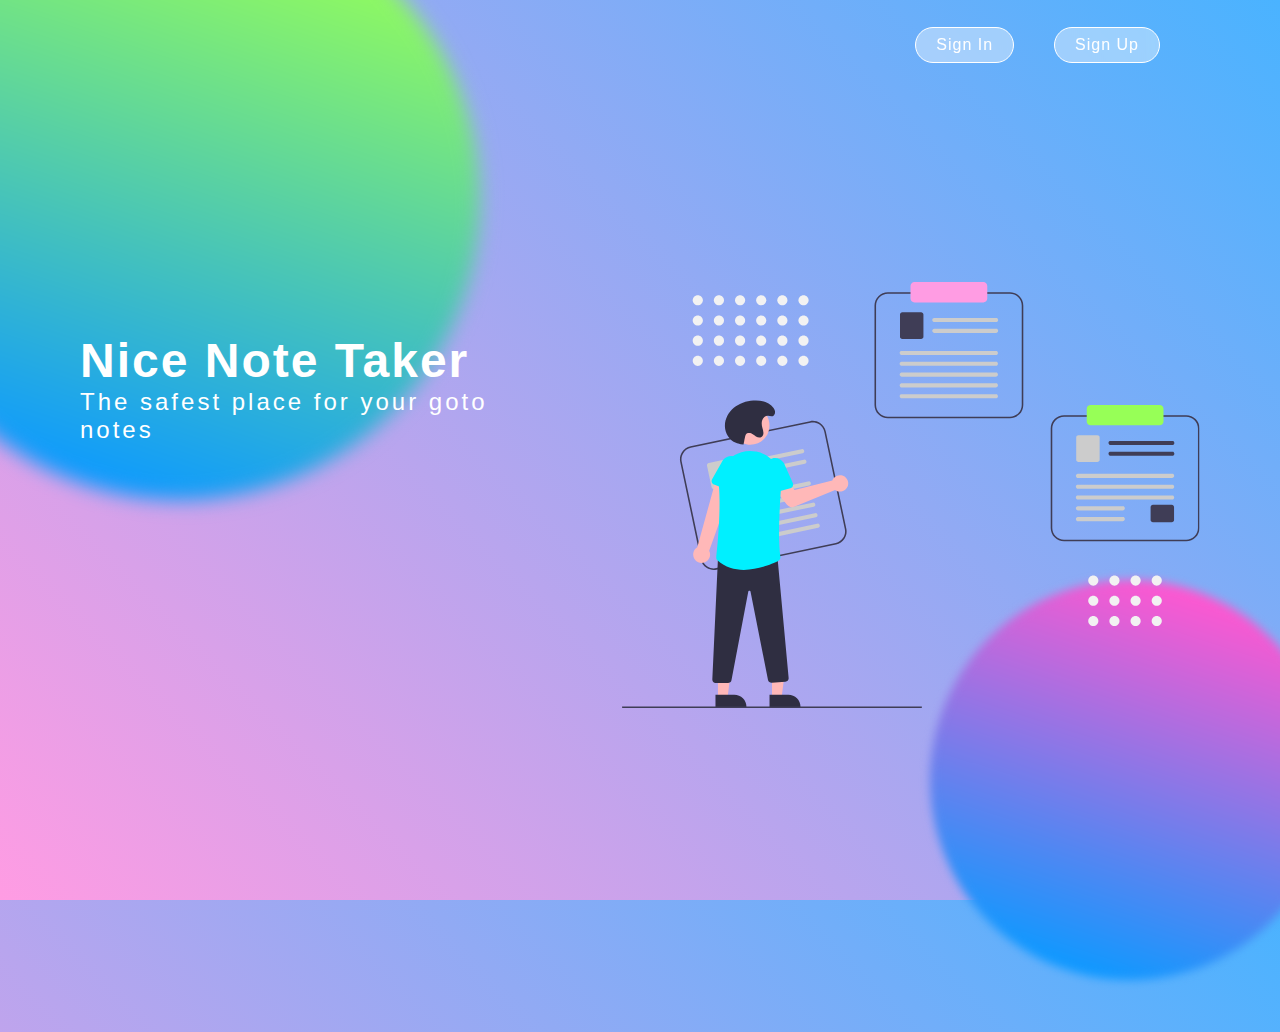
<file: index.html>
<!DOCTYPE html>
<html lang="en">
  <head>
    <meta charset="UTF-8" />
    <meta http-equiv="X-UA-Compatible" content="IE=edge" />
    <meta name="viewport" content="width=device-width, initial-scale=1.0" />
    <link rel="stylesheet" href="style.css" />
    <title>Note Taker</title>
  </head>
  <body>
    <nav class="navigation">
      <div class="sign-in">
        <a href="./pages/signIn/sign-in.html">Sign In</a>
      </div>
      <div class="sign-up"><a href="pages/signUp/sign-up.html">Sign Up</a></div>
    </nav>
    <main class="homepage-container">
      <div class="left-section">
        <h1 class="heading">Nice Note Taker</h1>
        <h3 class="sub-heading">The safest place for your goto notes</h3>
      </div>
      <div class="right-section">
        <img
          class="homepage-illustration"
          src="./assets/homepage-illustration.svg"
          alt="illustration"
        />
      </div>
    </main>
    <div class="circle1"></div>
    <div class="circle2"></div>
    <script src="index.js"></script>
  </body>
</html>
</file>
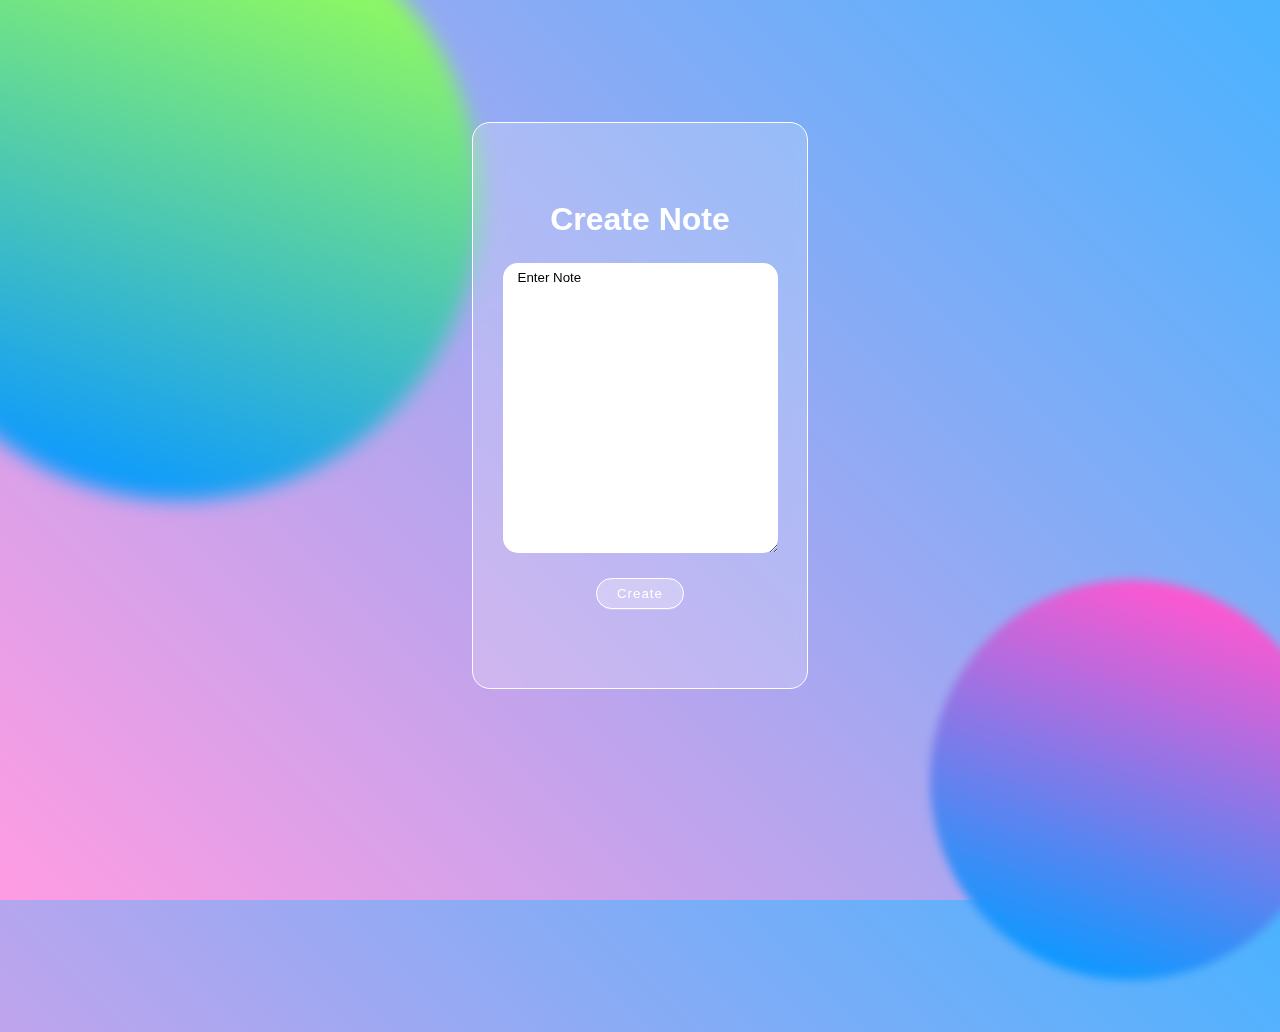
<file: create-note.html>
<!DOCTYPE html>
<html lang="en">
  <head>
    <meta charset="UTF-8" />
    <meta http-equiv="X-UA-Compatible" content="IE=edge" />
    <meta name="viewport" content="width=device-width, initial-scale=1.0" />
    <link rel="stylesheet" href="create-note.css" />
    <title>Create Note</title>
  </head>
  <body>
    <main class="container">
      <div class="createnote">
        <h1>Create Note</h1>
        <textarea class="note" placeholder="Enter Note"></textarea>
        <input type="button" value="Create" class="create-note" />
      </div>
    </main>
    <div class="circle1"></div>
    <div class="circle2"></div>
    <script src="index.js"></script>
  </body>
</html>
</file>
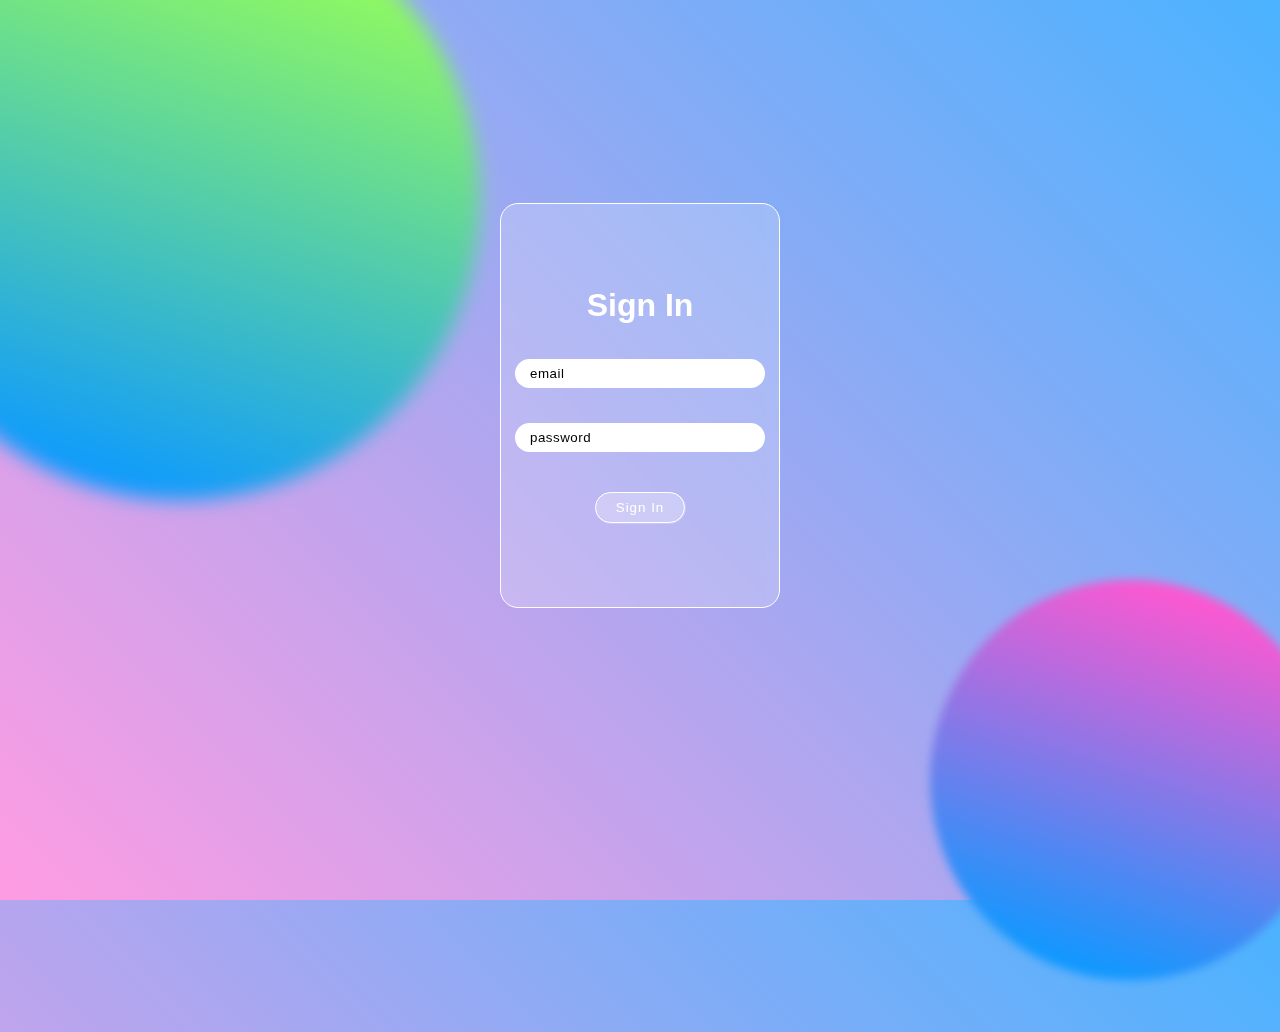
<file: sign-in.html>
<!DOCTYPE html>
<html lang="en">
  <head>
    <meta charset="UTF-8" />
    <meta http-equiv="X-UA-Compatible" content="IE=edge" />
    <meta name="viewport" content="width=device-width, initial-scale=1.0" />
    <link rel="stylesheet" href="sign-in.css" />
    <title>Sign In</title>
  </head>
  <body>
    <main class="container">
      <div class="signin">
        <h1>Sign In</h1>
        <input type="email" class="email" placeholder="email" />
        <input type="password" class="password" placeholder="password" />
        <input type="button" value="Sign In" class="sign-in" />
      </div>
    </main>
    <div class="circle1"></div>
    <div class="circle2"></div>
    <script src="index.js"></script>
  </body>
</html>
</file>
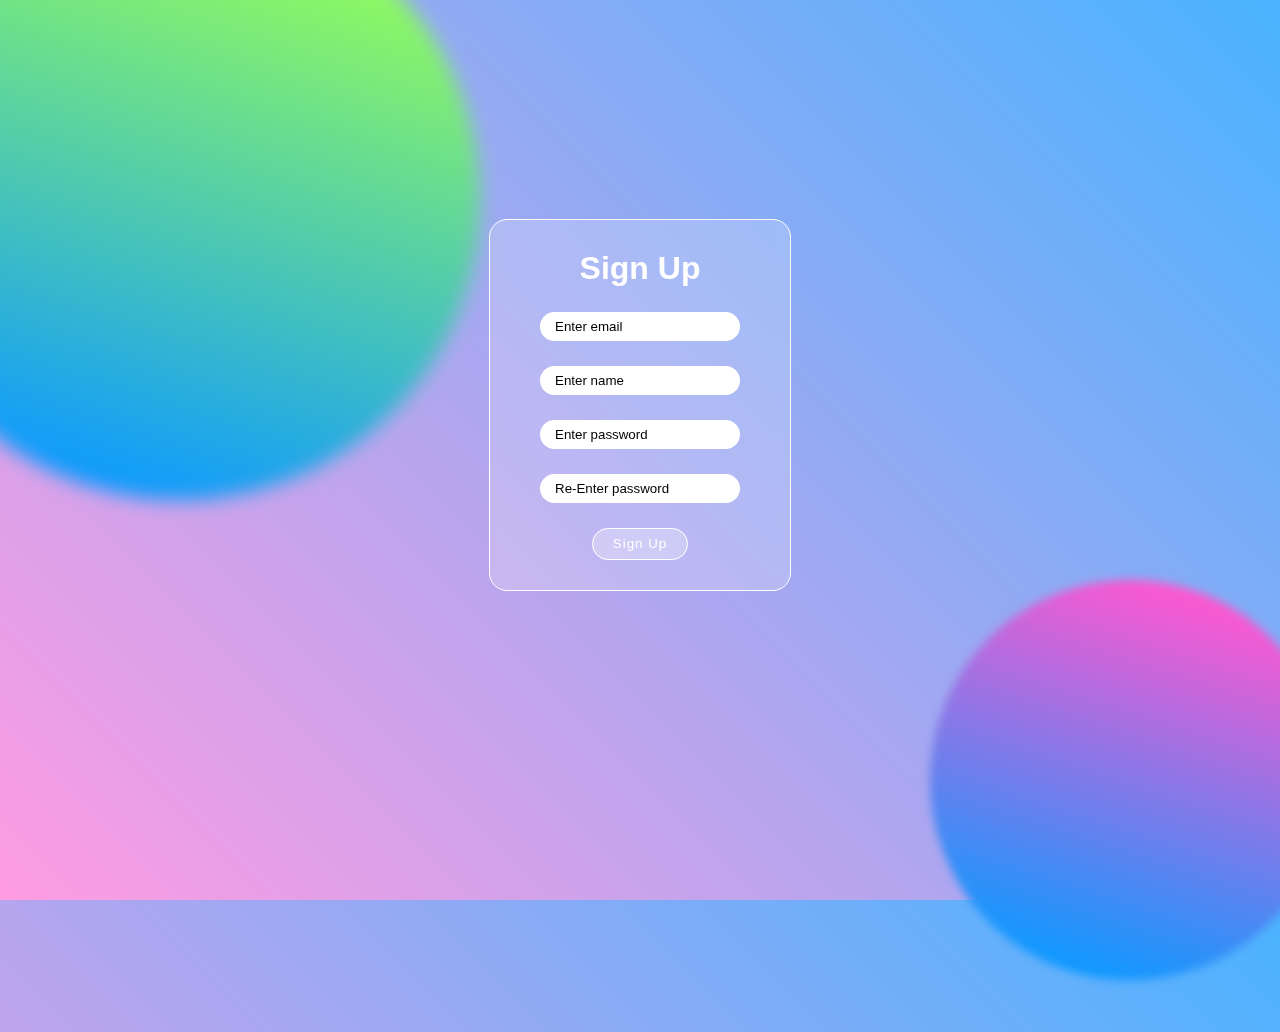
<file: sign-up.html>
<!DOCTYPE html>
<html lang="en">
  <head>
    <meta charset="UTF-8" />
    <meta http-equiv="X-UA-Compatible" content="IE=edge" />
    <meta name="viewport" content="width=device-width, initial-scale=1.0" />
    <link rel="stylesheet" href="sign-up.css" />
    <title>Sign Up</title>
  </head>
  <body>
    <main class="container">
      <div class="signup">
        <h1>Sign Up</h1>
        <input type="email" class="email" placeholder="Enter email" />
        <input type="name" class="name" placeholder="Enter name" />
        <input type="password" class="password" placeholder="Enter password" />
        <input
          type="password"
          class="repassword"
          placeholder="Re-Enter password"
        />

        <input type="button" value="Sign Up" class="sign-up" />
      </div>
    </main>
    <div class="circle1"></div>
    <div class="circle2"></div>
    <script src="index.js"></script>
  </body>
</html>
</file>
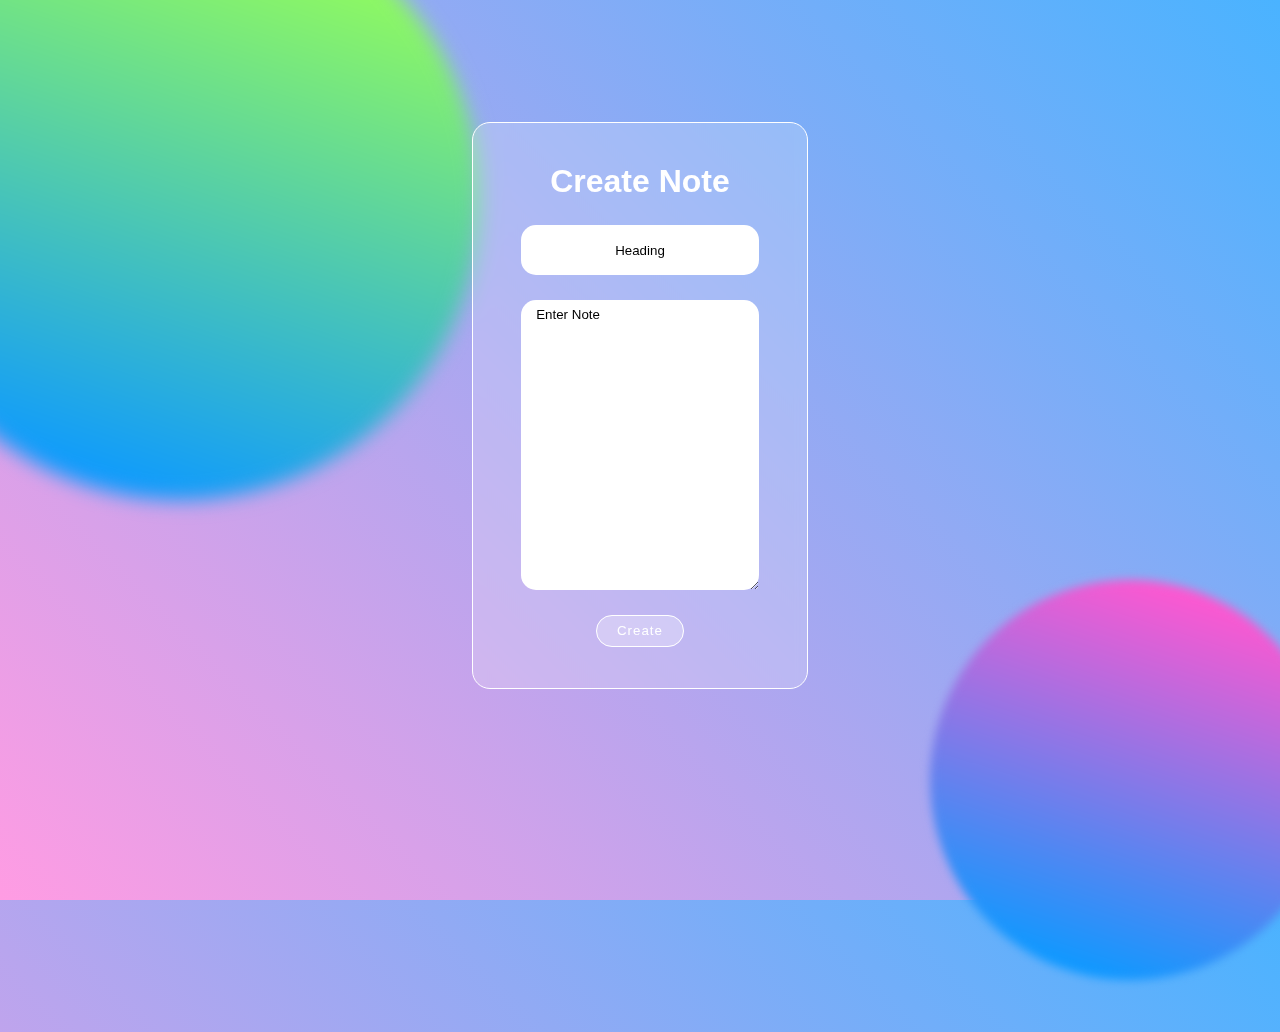
<file: pages/createNote/create-note.html>
<!DOCTYPE html>
<html lang="en">
  <head>
    <meta charset="UTF-8" />
    <meta http-equiv="X-UA-Compatible" content="IE=edge" />
    <meta name="viewport" content="width=device-width, initial-scale=1.0" />
    <link rel="stylesheet" href="style.css" />
    <title>Create Note</title>
  </head>
  <body>
    <main class="container">
      <div class="createnote">
        <h1>Create Note</h1>
        <input
          maxlength="20"
          type="text"
          placeholder="Heading"
          class="create-note-heading"
        />
        <textarea class="note" placeholder="Enter Note"></textarea>
        <input type="button" value="Create" class="create-note" />
      </div>
    </main>
    <div class="circle1"></div>
    <div class="circle2"></div>
    <script src="index.js"></script>
  </body>
</html>
</file>
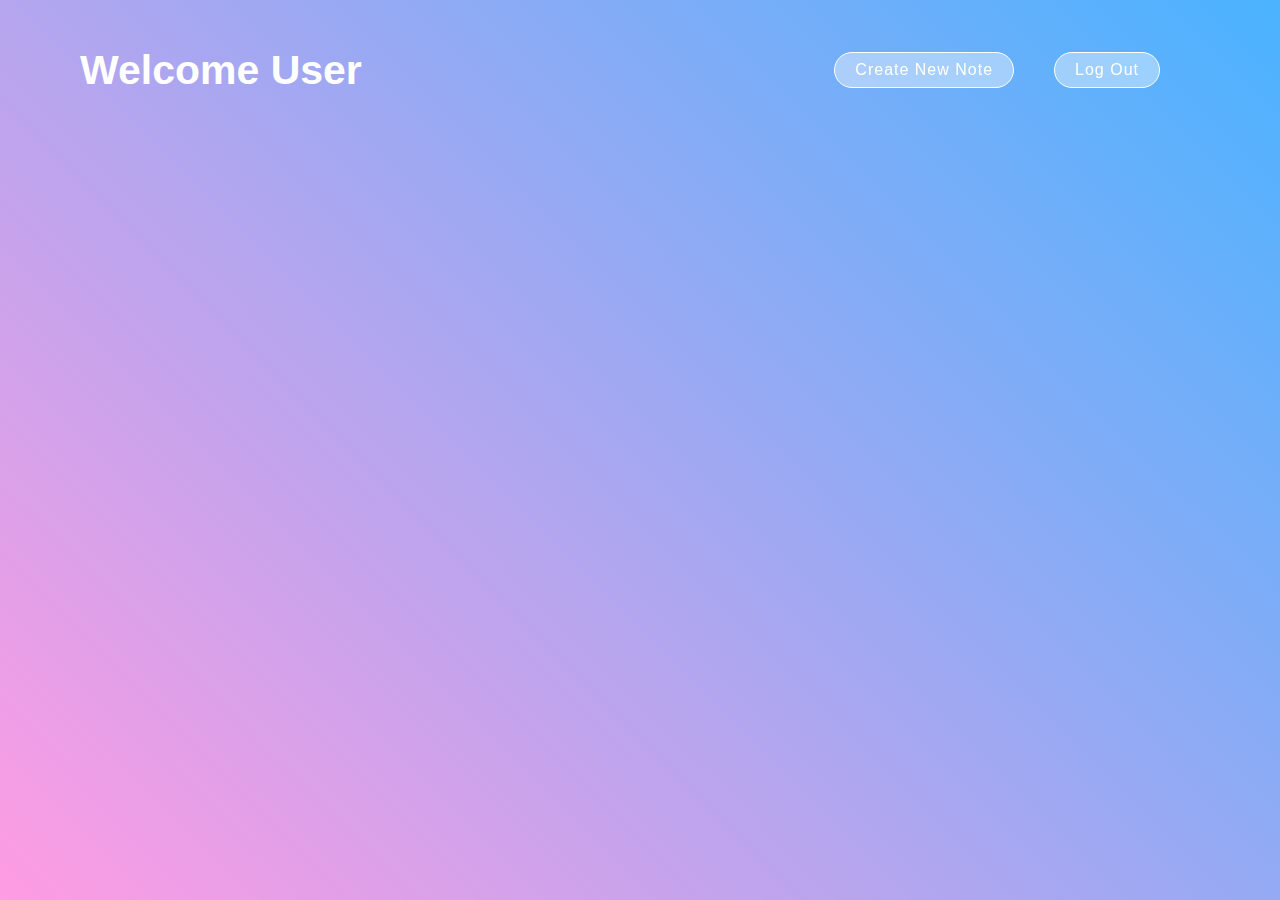
<file: pages/dashboard/dashboard.html>
<!DOCTYPE html>
<html lang="en">
  <head>
    <meta charset="UTF-8" />
    <meta http-equiv="X-UA-Compatible" content="IE=edge" />
    <meta name="viewport" content="width=device-width, initial-scale=1.0" />
    <link rel="stylesheet" href="style.css" />
    <title>Dashboard</title>
  </head>
  <body>
    <nav class="navigation">
      <h1 class="username">Welcome User</h1>
      <div class="create-note">
        <a href="../createNote/create-note.html">Create New Note</a>
      </div>
      <div class="log-out"><a href="/index.html">Log Out</a></div>
    </nav>
    <main class="card-container">
      <!-- <div class="card">
        <div class="card-header">
          <div class="card-heading">Heading</div>
        </div>
        <div class="card-content">
          Lorem ipsum dolor sit amet consectetur adipisicing elit. Error hic
          corporis expedita nemo est veritatis?
        </div>
        <div class="card-operation">
          <div class="edit-note">
            <img src="/assets/edit-note.svg" alt="edit" />
            
            </div>
            <div class="delete-note"><img src="/assets/delete-note.svg" alt="delete"></div>
          </div>
        </div>
      </div> -->
    </main>
    <script src="index.js"></script>
  </body>
</html>
</file>
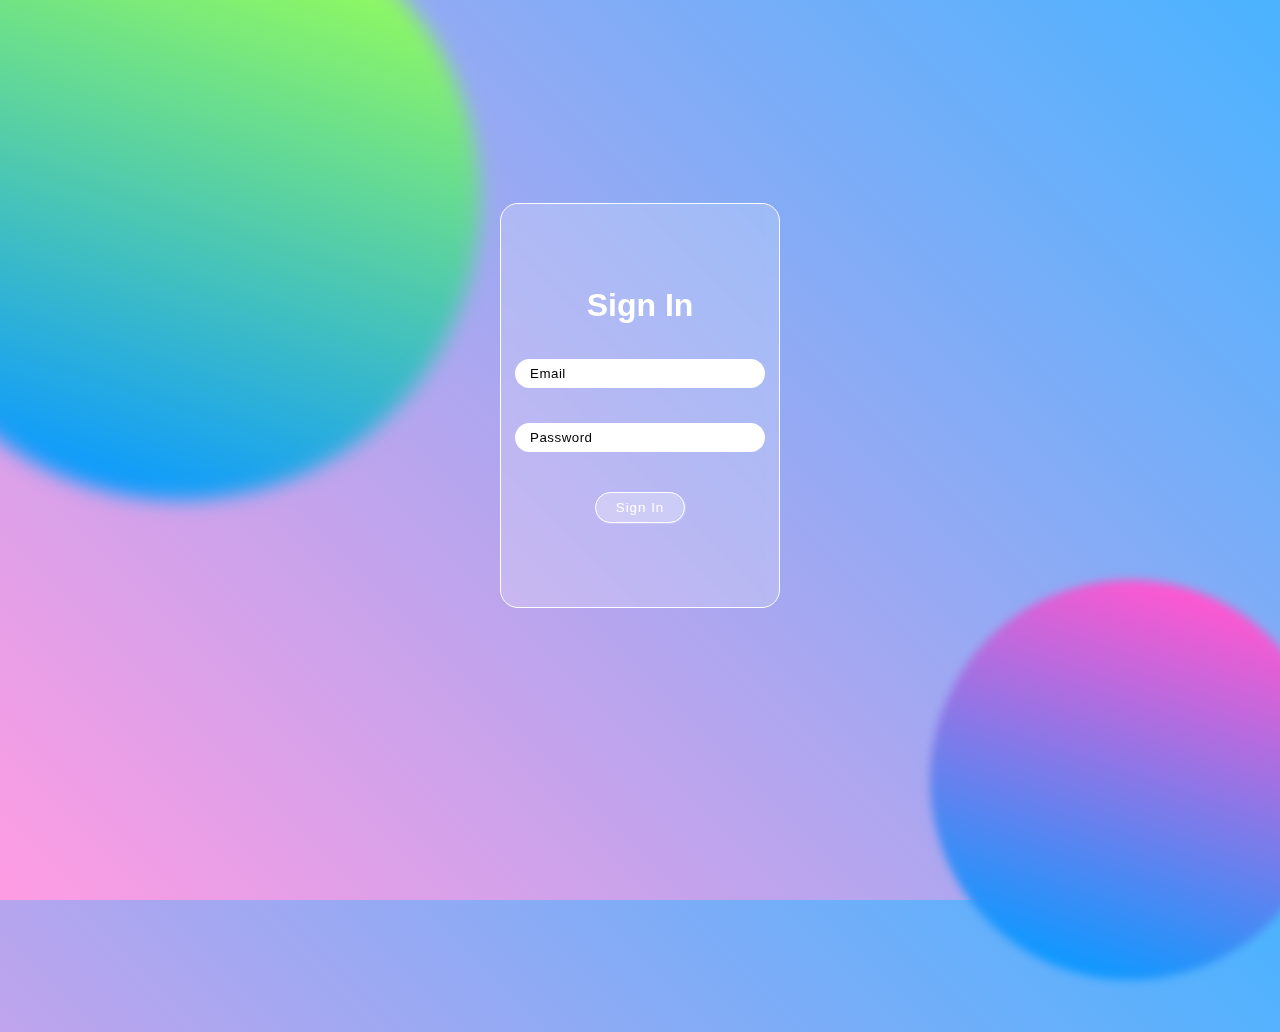
<file: pages/signIn/sign-in.html>
<!DOCTYPE html>
<html lang="en">
  <head>
    <meta charset="UTF-8" />
    <meta http-equiv="X-UA-Compatible" content="IE=edge" />
    <meta name="viewport" content="width=device-width, initial-scale=1.0" />
    <link rel="stylesheet" href="style.css" />
    <title>Sign In</title>
  </head>
  <body>
    <main class="container">
      <form class="signin">
        <h1>Sign In</h1>
        <input type="email" class="email" placeholder="Email" />
        <input type="password" class="password" placeholder="Password" />
        <a href="../dashboard/dashboard.html"
          ><input type="submit" value="Sign In" class="sign-in"
        /></a>
      </form>
    </main>
    <div class="circle1"></div>
    <div class="circle2"></div>
    <script src="index.js"></script>
  </body>
</html>
</file>
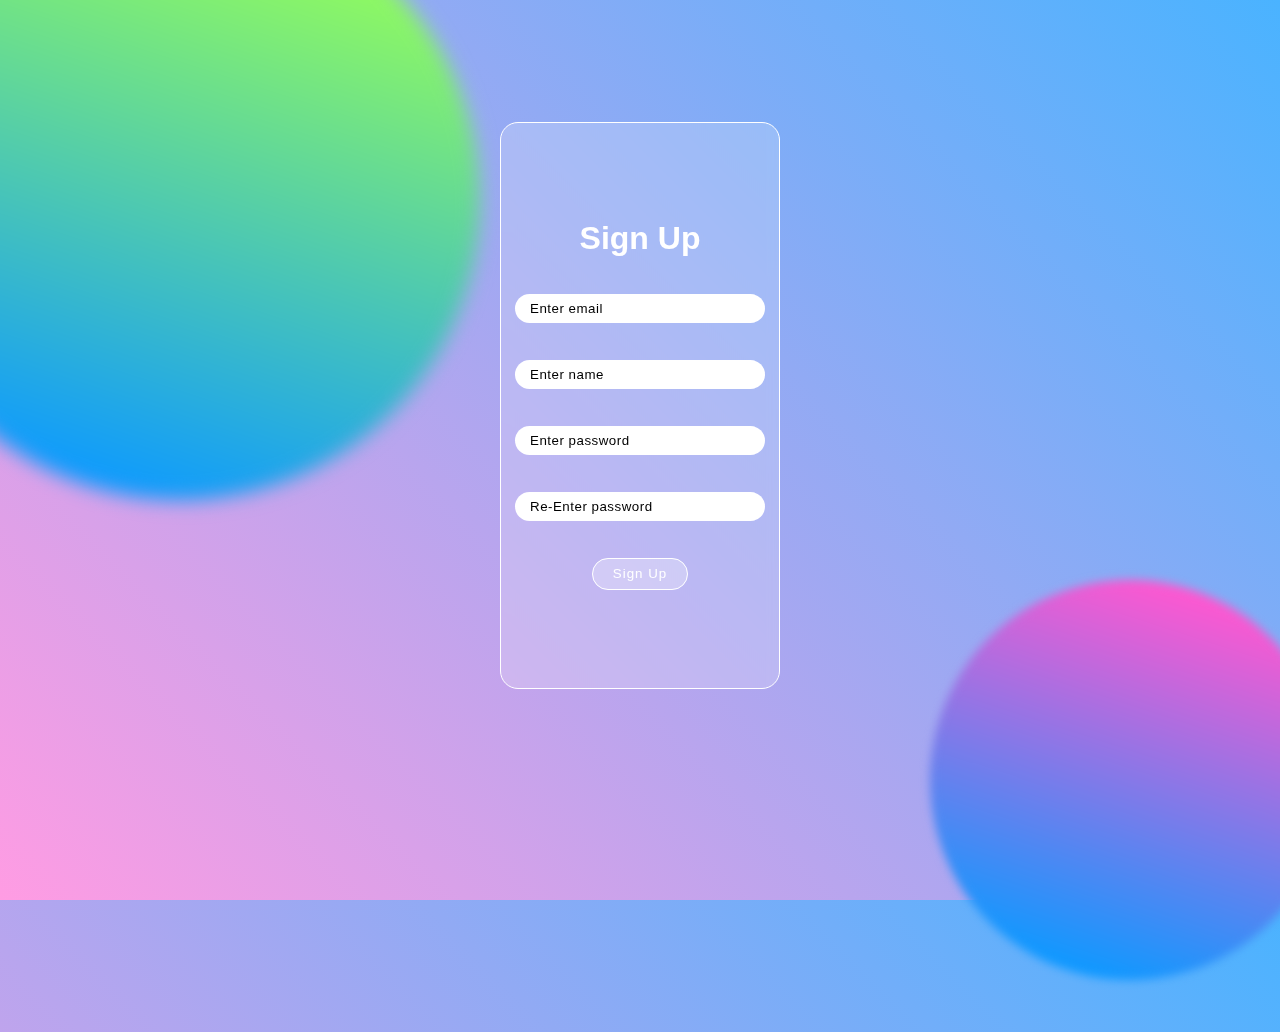
<file: pages/signUp/sign-up.html>
<!DOCTYPE html>
<html lang="en">
  <head>
    <meta charset="UTF-8" />
    <meta http-equiv="X-UA-Compatible" content="IE=edge" />
    <meta name="viewport" content="width=device-width, initial-scale=1.0" />
    <link rel="stylesheet" href="style.css" />
    <title>Sign Up</title>
  </head>
  <body>
    <main class="container">
      <form class="signup">
        <h1>Sign Up</h1>
        <input type="email" class="email" placeholder="Enter email" />
        <input type="name" class="name" placeholder="Enter name" />
        <input type="password" class="password" placeholder="Enter password" />
        <input
          type="password"
          class="repassword"
          placeholder="Re-Enter password"
        />
        <a href="../dashboard/dashboard.html">
          <input type="submit" value="Sign Up" class="sign-up"
        /></a>
      </form>
    </main>
    <div class="circle1"></div>
    <div class="circle2"></div>
    <script src="index.js"></script>
  </body>
</html>
</file>
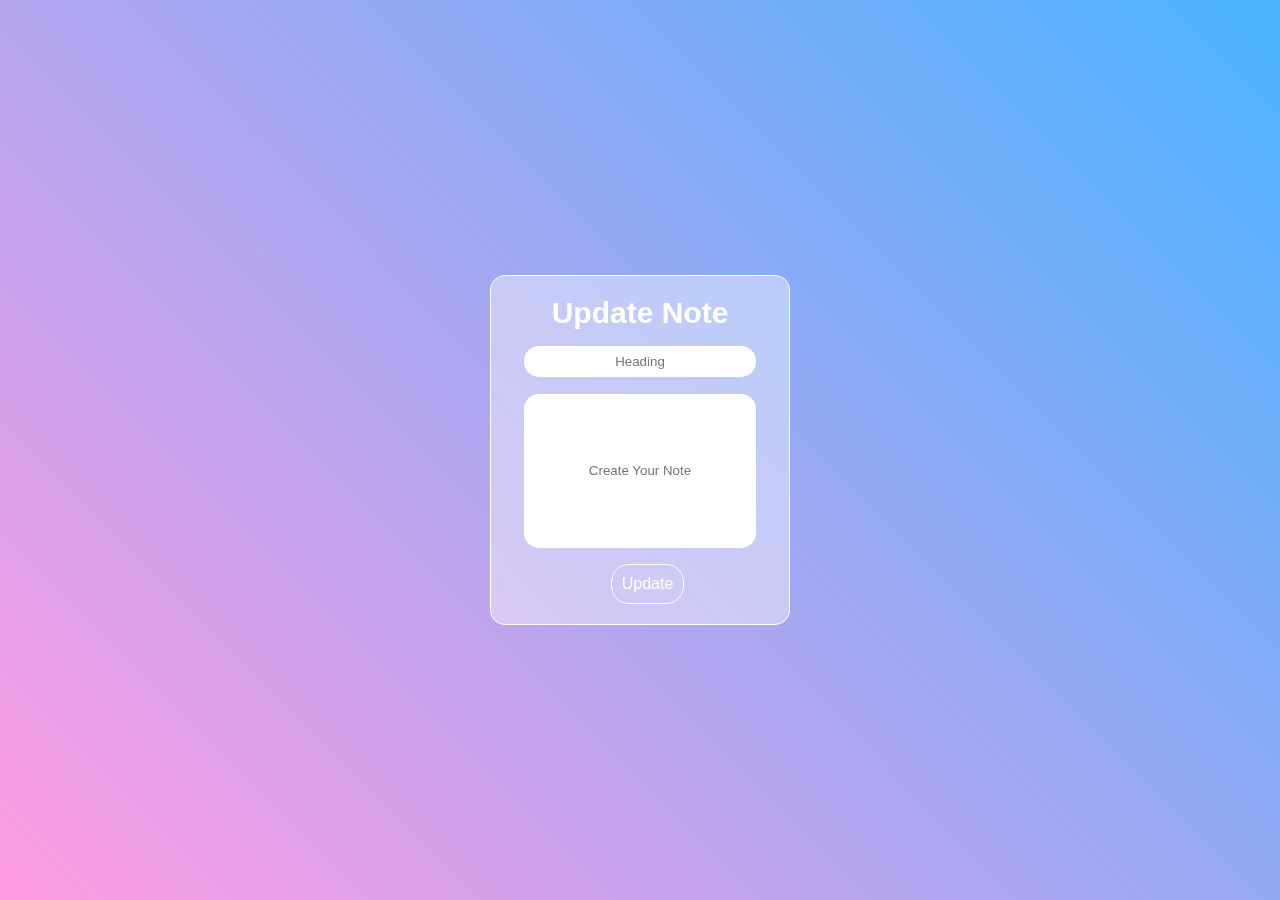
<file: pages/updateNote/update-note.html>
<!DOCTYPE html>
<html lang="en">
  <head>
    <meta charset="UTF-8" />
    <meta http-equiv="X-UA-Compatible" content="IE=edge" />
    <meta name="viewport" content="width=device-width, initial-scale=1.0" />
    <link rel="stylesheet" href="style.css" />
    <title>Update Note</title>
  </head>
  <body>
    <div class="create-notes-container">
      <div class="heading">Update Note</div>
      <input
        maxlength="20"
        type="text"
        placeholder="Heading"
        class="create-note-heading"
      />
      <input
        maxlength="100"
        type="text"
        placeholder="Create Your Note"
        class="create-note-input"
      />

      <div class="create-note-button">Update</div>
    </div>
    <script src="./index.js"></script>
  </body>
</html>
</file>
<file: style.css>
* {
  margin: 0;
  padding: 0;
  box-sizing: border-box;
  font-family: -apple-system, BlinkMacSystemFont, "Segoe UI", Roboto, Oxygen,
    Ubuntu, Cantarell, "Open Sans", "Helvetica Neue", sans-serif;
  color: white;
}

body {
  min-height: 100vh;
  width: 100%;
  background: linear-gradient(45deg, #ff9ce3, #4ab3ff);
  overflow: hidden;
  opacity: 0;
  transition: opacity 1s ease;
}

.visible {
  opacity: 1;
}

nav {
  height: 10vh;
  width: 100%;
  display: flex;
  justify-content: flex-end;
  align-items: center;
  padding: 0 80px;
}

.sign-in,
.sign-up {
  background: rgba(255, 255, 255, 0.4);
  padding: 5px 20px;
  line-height: 1.5;
  font-weight: 200;
  margin-right: 40px;
  letter-spacing: 1px;
  border-radius: 18px;
  border: 1px solid white;
  backdrop-filter: blur(6px);
  -webkit-backdrop-filter: blur(6px);
  cursor: pointer;
}

a {
  text-decoration: none;
}

.signup {
  background: rgba(255, 255, 255, 0.4);
  padding: 5px 20px;
  border-radius: 18px;
  border: 1px solid white;
  backdrop-filter: blur(6px);
  -webkit-backdrop-filter: blur(6px);
  display: flex;
  flex-direction: column;
  justify-content: center;
  align-items: center;
}

.homepage-container {
  height: 90vh;
  width: 100%;
  padding: 0 80px;
  display: flex;
  align-content: center;
  justify-content: space-between;
}

main > div {
  height: 50%;
}

.left-section {
  transform: translateY(60%);
}

.heading {
  font-size: 3rem;
  letter-spacing: 2px;
}

.sub-heading {
  font-size: 1.5rem;
  font-weight: normal;
  letter-spacing: 3px;
}

.right-section {
  /* background: lightblue; */
  transform: translateY(40%);
  display: flex;
  justify-content: flex-end;
}

.homepage-illustration {
  width: 90%;
  height: 120%;
}

.circle1,
.circle2 {
  z-index: -5;
  position: absolute;
}

.circle1 {
  height: 600px;
  width: 600px;
  border-radius: 50%;

  background: linear-gradient(180deg, #97ff57 0%, #0d99ff 99.99%, #0094ff 100%);
  filter: blur(10px);
  transform: rotate(18deg);
  position: absolute;
  left: -120px;
  top: -100px;
}

.circle2 {
  height: 400px;
  width: 400px;
  border-radius: 50%;

  right: -50px;
  bottom: -80px;

  background: linear-gradient(180deg, #ff57d0 0%, #0d99ff 99.99%, #0094ff 100%);
  filter: blur(5px);
  transform: rotate(18deg);
}

@media only screen and (max-width: 400px) {
  nav {
    justify-content: flex-end;
    padding: 0 7%;
    margin-top: 7%;
    /* background: #0094ff; */
  }

  .homepage-container {
    /* background: #0d99ff; */
    padding: 20% 5%;
    flex-direction: column;
    justify-content: flex-start;
  }

  .left-section {
    transform: translateY(0);
    text-align: center;
  }

  .heading {
    font-size: 2.3rem;
    letter-spacing: 1px;
  }

  .sub-heading {
    font-size: 1rem;
    font-weight: normal;
    letter-spacing: 1px;
  }

  .right-section {
    /* background: lightblue; */
    transform: translateY(-20%);
    display: flex;
    justify-content: center;
  }

  .homepage-illustration {
    width: 100%;
    height: 100%;
  }

  .circle1,
  .circle2 {
    display: none;
  }
}
</file>
<file: create-note.css>
* {
  margin: 0;
  padding: 0;
  box-sizing: border-box;
  font-family: -apple-system, BlinkMacSystemFont, "Segoe UI", Roboto, Oxygen,
    Ubuntu, Cantarell, "Open Sans", "Helvetica Neue", sans-serif;
  color: white;
}

body {
  min-height: 100vh;
  width: 100%;
  background: linear-gradient(45deg, #ff9ce3, #4ab3ff);
  overflow: hidden;
  opacity: 0;
  transition: opacity 1s ease;
}

.visible {
  opacity: 1;
}

.circle1,
.circle2 {
  z-index: -5;
  position: absolute;
}

.container {
  height: 90vh;
  width: 100%;
  padding: 0 80px;
  display: flex;
  justify-content: center;
  align-items: center;
}

.createnote {
  background: rgba(255, 255, 255, 0.2);
  padding: 30px 35px;
  border-radius: 18px;
  border: 1px solid white;
  backdrop-filter: blur(6px);
  -webkit-backdrop-filter: blur(6px);
  height: 70%;
  width: 30%;
  display: flex;
  flex-direction: column;
  justify-content: center;
  align-items: center;
}

.create-note {
  background: rgba(255, 255, 255, 0.1);
  padding: 5px 20px;
  line-height: 1.5;
  font-weight: 200;
  letter-spacing: 1px;
  border-radius: 18px;
  border: 1px solid white;
  color: white;
  font-weight: 400;
  backdrop-filter: blur(6px);
  -webkit-backdrop-filter: blur(6px);
  cursor: pointer;
}

.note {
  border-radius: 15px;
  padding: 5px 10px;
  height: 290px;
  margin-top: 25px;
  margin-bottom: 25px;
  width: 275px;
  padding: 7px 15px;
  color: black;
  border: none;
}

.note:focus {
  outline: none;
}

.note::placeholder {
  color: black;
}

.circle1 {
  height: 600px;
  width: 600px;
  border-radius: 50%;

  background: linear-gradient(180deg, #97ff57 0%, #0d99ff 99.99%, #0094ff 100%);
  filter: blur(10px);
  transform: rotate(18deg);
  position: absolute;
  left: -120px;
  top: -100px;
}

.circle2 {
  height: 400px;
  width: 400px;
  border-radius: 50%;

  right: -50px;
  bottom: -80px;

  background: linear-gradient(180deg, #ff57d0 0%, #0d99ff 99.99%, #0094ff 100%);
  filter: blur(5px);
  transform: rotate(18deg);
}
</file>
<file: sign-in.css>
* {
  margin: 0;
  padding: 0;
  box-sizing: border-box;
  font-family: -apple-system, BlinkMacSystemFont, "Segoe UI", Roboto, Oxygen,
    Ubuntu, Cantarell, "Open Sans", "Helvetica Neue", sans-serif;
  color: white;
}

body {
  min-height: 100vh;
  width: 100%;
  background: linear-gradient(45deg, #ff9ce3, #4ab3ff);
  overflow: hidden;
  opacity: 0;
  transition: opacity 1s ease;
}

.visible {
  opacity: 1;
}

.container {
  height: 90vh;
  width: 100%;
  padding: 0 80px;
  display: flex;
  justify-content: center;
  align-items: center;
}

.signin {
  background: rgba(255, 255, 255, 0.2);
  padding: 30px 50px;
  border-radius: 18px;
  border: 1px solid white;
  backdrop-filter: blur(6px);
  -webkit-backdrop-filter: blur(6px);
  height: 50%;
  width: 25%;
  display: flex;
  flex-direction: column;
  justify-content: center;
  align-items: center;
}

.sign-in {
  background: rgba(255, 255, 255, 0.1);
  padding: 5px 20px;
  line-height: 1.5;
  font-weight: 200;
  letter-spacing: 1px;
  border-radius: 18px;
  border: 1px solid white;
  color: white;
  font-weight: 400;
  backdrop-filter: blur(6px);
  -webkit-backdrop-filter: blur(6px);
  cursor: pointer;
}

.email,
.password {
  border-radius: 15px;
  padding: 5px 10px;
  margin-top: 35px;
  width: 250px;
  padding: 7px 15px;
  color: black;
  border: none;
  transition: 0.3s ease-in-out;
}

.email:focus,
.password:focus {
  outline: none;
  width: 280px;
}

.email::placeholder,
.password::placeholder {
  color: black;
  letter-spacing: 0.5px;
  font-weight: 500;
}

.password {
  margin-bottom: 40px;
}

.circle1,
.circle2 {
  z-index: -5;
  position: absolute;
}

.circle1 {
  height: 600px;
  width: 600px;
  border-radius: 50%;

  background: linear-gradient(180deg, #97ff57 0%, #0d99ff 99.99%, #0094ff 100%);
  filter: blur(10px);
  transform: rotate(18deg);
  position: absolute;
  left: -120px;
  top: -100px;
}

.circle2 {
  height: 400px;
  width: 400px;
  border-radius: 50%;

  right: -50px;
  bottom: -80px;

  background: linear-gradient(180deg, #ff57d0 0%, #0d99ff 99.99%, #0094ff 100%);
  filter: blur(5px);
  transform: rotate(18deg);
}
</file>
<file: sign-up.css>
* {
  margin: 0;
  padding: 0;
  box-sizing: border-box;
  font-family: -apple-system, BlinkMacSystemFont, "Segoe UI", Roboto, Oxygen,
    Ubuntu, Cantarell, "Open Sans", "Helvetica Neue", sans-serif;
  color: white;
}

body {
  min-height: 100vh;
  width: 100%;
  background: linear-gradient(45deg, #ff9ce3, #4ab3ff);
  overflow: hidden;
  opacity: 0;
  transition: opacity 1s ease;
}

.visible {
  opacity: 1;
}

.container {
  height: 90vh;
  width: 100%;
  padding: 0 80px;
  display: flex;
  justify-content: center;
  align-items: center;
}

.signup {
  background: rgba(255, 255, 255, 0.2);
  padding: 30px 50px;
  border-radius: 18px;
  border: 1px solid white;
  backdrop-filter: blur(6px);
  -webkit-backdrop-filter: blur(6px);
  height: fit-content;
  width: fit-content;
  display: flex;
  flex-direction: column;
  justify-content: center;
  align-items: center;
}

.sign-up {
  background: rgba(255, 255, 255, 0.1);
  padding: 5px 20px;
  line-height: 1.5;
  font-weight: 200;
  letter-spacing: 1px;
  border-radius: 18px;
  border: 1px solid white;
  color: white;
  font-weight: 400;
  backdrop-filter: blur(6px);
  -webkit-backdrop-filter: blur(6px);
  cursor: pointer;
}

.email,
.password,
.repassword,
.name {
  border-radius: 15px;
  padding: 7px 15px;
  margin-top: 25px;
  width: 200px;
  border: none;
  color: black;
}

.email:focus,
.password:focus,
.repassword:focus,
.name:focus {
  outline: none;
}

.email::placeholder,
.password::placeholder,
.repassword::placeholder,
.name::placeholder {
  color: black;
  font-weight: 450;
}

.repassword {
  margin-bottom: 25px;
}

.circle1,
.circle2 {
  z-index: -5;
  position: absolute;
}

.circle1 {
  height: 600px;
  width: 600px;
  border-radius: 50%;

  background: linear-gradient(180deg, #97ff57 0%, #0d99ff 99.99%, #0094ff 100%);
  filter: blur(10px);
  transform: rotate(18deg);
  position: absolute;
  left: -120px;
  top: -100px;
}

.circle2 {
  height: 400px;
  width: 400px;
  border-radius: 50%;

  right: -50px;
  bottom: -80px;

  background: linear-gradient(180deg, #ff57d0 0%, #0d99ff 99.99%, #0094ff 100%);
  filter: blur(5px);
  transform: rotate(18deg);
}
</file>
<file: pages/createNote/style.css>
* {
  margin: 0;
  padding: 0;
  box-sizing: border-box;
  font-family: -apple-system, BlinkMacSystemFont, "Segoe UI", Roboto, Oxygen,
    Ubuntu, Cantarell, "Open Sans", "Helvetica Neue", sans-serif;
  color: white;
}

body {
  min-height: 100vh;
  width: 100%;
  background: linear-gradient(45deg, #ff9ce3, #4ab3ff);
  overflow: hidden;
  opacity: 0;
  transition: opacity 1s ease;
}

.visible {
  opacity: 1;
}

.circle1,
.circle2 {
  z-index: -5;
  position: absolute;
}

.container {
  height: 90vh;
  width: 100%;
  padding: 0 80px;
  display: flex;
  justify-content: center;
  align-items: center;
}

.createnote {
  background: rgba(255, 255, 255, 0.2);
  padding: 30px 35px;
  border-radius: 18px;
  border: 1px solid white;
  backdrop-filter: blur(6px);
  -webkit-backdrop-filter: blur(6px);
  height: 70%;
  width: 30%;
  display: flex;
  flex-direction: column;
  justify-content: center;
  align-items: center;
}

.create-note {
  background: rgba(255, 255, 255, 0.1);
  padding: 5px 20px;
  line-height: 1.5;
  font-weight: 200;
  letter-spacing: 1px;
  border-radius: 18px;
  border: 1px solid white;
  color: white;
  font-weight: 400;
  backdrop-filter: blur(6px);
  -webkit-backdrop-filter: blur(6px);
  cursor: pointer;
}

.create-note-heading {
  border: none;
  height: 10%;
  width: 90%;
  border-radius: 15px;
  color: black;
  margin-top: 25px;
  padding: 10px;
  text-align: center;
}

.note {
  border-radius: 15px;
  padding: 5px 10px;
  height: 290px;
  margin-top: 25px;
  margin-bottom: 25px;
  width: 90%;
  padding: 7px 15px;
  color: black;
  border: none;
}

.note:focus,
.create-note-heading:focus {
  outline: none;
}

.note::placeholder,
.create-note-heading::placeholder {
  color: black;
}

.circle1 {
  height: 600px;
  width: 600px;
  border-radius: 50%;

  background: linear-gradient(180deg, #97ff57 0%, #0d99ff 99.99%, #0094ff 100%);
  filter: blur(10px);
  transform: rotate(18deg);
  position: absolute;
  left: -120px;
  top: -100px;
}

.circle2 {
  height: 400px;
  width: 400px;
  border-radius: 50%;

  right: -50px;
  bottom: -80px;

  background: linear-gradient(180deg, #ff57d0 0%, #0d99ff 99.99%, #0094ff 100%);
  filter: blur(5px);
  transform: rotate(18deg);
}

@media only screen and (max-width: 400px) {
  .container {
    padding: 0;
  }

  .createnote {
    width: 80%;
    padding: 3%;
    height: 60%;
    justify-self: center;
  }

  .create-note-heading {
    margin-top: 25px;
    padding: 10px;
    text-align: center;
  }

  .note {
    border-radius: 15px;
    padding: 5px 10px;
    height: 200px;
    margin-top: 15px;
  }

  .circle1,
  .circle2 {
    display: none;
  }
}
</file>
<file: pages/dashboard/style.css>
* {
  margin: 0;
  padding: 0;
  box-sizing: border-box;
  font-family: -apple-system, BlinkMacSystemFont, "Segoe UI", Roboto, Oxygen,
    Ubuntu, Cantarell, "Open Sans", "Helvetica Neue", sans-serif;
  color: white;
}

body {
  min-height: 100vh;
  width: 100%;
  background: linear-gradient(45deg, #ff9ce3, #4ab3ff);
  overflow: hidden;
  overflow-y: scroll;
  opacity: 0;
  transition: opacity 1s ease;
}

.visible {
  opacity: 1;
}

h1 {
  /* margin-right: 10%; */
  font-size: 41px;
}

nav {
  height: 10vh;
  width: 100%;
  display: flex;
  justify-content: space-between;
  align-items: center;
  padding: 70px 80px;
}

.create-note,
.log-out {
  background: rgba(255, 255, 255, 0.4);
  padding: 5px 20px;
  line-height: 1.5;
  font-weight: 200;
  margin-right: 40px;
  letter-spacing: 1px;
  border-radius: 18px;
  border: 1px solid white;
  backdrop-filter: blur(6px);
  -webkit-backdrop-filter: blur(6px);
  cursor: pointer;
}

.create-note {
  margin-left: auto;
}

a {
  text-decoration: none;
}

.card-container {
  height: auto;
  width: 100%;
  padding: 0 80px;
  display: flex;
  align-items: flex-start;
  gap: 2%;
  flex-wrap: wrap;
  justify-content: flex-start;
}

.card {
  width: 250px;
  padding: 10px;
  height: auto;
  margin-bottom: 2%;
  background: lightblue;
  border-radius: 15px;
  background: rgba(255, 255, 255, 0.4);
  border: 1px solid white;
  backdrop-filter: blur(6px);
  -webkit-backdrop-filter: blur(6px);
}

.card-header {
  width: 100%;
  text-align: center;
  /* background: lightblue; */
}

.card-heading {
  font-weight: bold;
  font-size: 20px;
}

.card-operation {
  width: 290px;
  display: flex;
  justify-content: space-between;
  align-items: center;
}

.edit-note,
.delete-note {
  cursor: pointer;
  margin-top: 8%;
  height: 30%;
  width: 30%;
}

.edit-note > a img,
.delete-note > img {
  height: 30%;
  width: 30%;
}

.card-content {
  font-size: 14px;
  margin-top: 10px;
  width: 100%;
  height: auto;
  overflow-y: scroll;
  border: 1px solid white;
  padding: 10px;
  border-radius: 15px;
  word-break: break-word;
}

::-webkit-scrollbar {
  width: 5px;
}

::-webkit-scrollbar-track {
  box-shadow: inset 0 0 5px rgba(172, 164, 164, 0);
  border-radius: 10px;
  z-index: -5;
}

::-webkit-scrollbar-thumb {
  background: rgb(255, 255, 255);
  border-radius: 30px;
}

@media only screen and (max-width: 400px) {
  body {
    overflow-y: scroll;
    background: #4ab3ff;
  }

  nav {
    /* background: #ff9ce3; */
    width: 100%;
    height: 10%;
    display: grid;
    justify-content: center;
    grid-template-columns: repeat(2, auto);
    padding: 5% 5%;
  }

  .create-note,
  .log-out {
    padding: 5px 15px;
    margin-right: 0;
    margin-top: 5%;
    margin-bottom: 10%;
    justify-content: space-between;
  }

  .log-out {
    margin-left: 15px;
  }

  h1 {
    margin-right: 0;
    font-size: 2.5rem;
    grid-column-start: span 2;
    justify-self: center;
  }

  .card-container {
    height: 90%;
    width: 100%;
    padding: 0 10%;
    padding-bottom: 70%;
    display: grid;
    grid-row-gap: 4%;
  }

  .card {
    width: 300px;
    padding: 3%;
    height: auto;
    justify-self: center;
  }

  .card-heading {
    font-weight: bold;
    font-size: 1.2rem;
  }

  .card-operation {
    width: 340px;
  }

  .edit-note,
  .delete-note {
    cursor: pointer;
    height: 25%;
    width: 25%;
  }

  .card-content {
    margin-top: 10px;
    width: 100%;
    height: auto;
    background: rgba(124, 213, 243, 0.972);
  }
}
</file>
<file: pages/signIn/style.css>
* {
  margin: 0;
  padding: 0;
  box-sizing: border-box;
  font-family: -apple-system, BlinkMacSystemFont, "Segoe UI", Roboto, Oxygen,
    Ubuntu, Cantarell, "Open Sans", "Helvetica Neue", sans-serif;
  color: white;
}

body {
  min-height: 100vh;
  width: 100%;
  background: linear-gradient(45deg, #ff9ce3, #4ab3ff);
  overflow: hidden;
  opacity: 0;
  transition: opacity 1s ease;
}

.visible {
  opacity: 1;
}

.container {
  height: 90vh;
  width: 100%;
  padding: 0 80px;
  display: flex;
  justify-content: center;
  align-items: center;
}

.signin {
  background: rgba(255, 255, 255, 0.2);
  padding: 30px 50px;
  border-radius: 18px;
  border: 1px solid white;
  backdrop-filter: blur(6px);
  -webkit-backdrop-filter: blur(6px);
  height: 50%;
  width: 25%;
  display: flex;
  flex-direction: column;
  justify-content: center;
  align-items: center;
}

.sign-in {
  background: rgba(255, 255, 255, 0.1);
  padding: 5px 20px;
  line-height: 1.5;
  font-weight: 200;
  letter-spacing: 1px;
  border-radius: 18px;
  border: 1px solid white;
  color: white;
  font-weight: 400;
  backdrop-filter: blur(6px);
  -webkit-backdrop-filter: blur(6px);
  cursor: pointer;
}

img {
  position: absolute;
  top: 33%;
  bottom: 50%;
  left: 40%;
  right: 50%;
}

.email,
.password {
  border-radius: 15px;
  padding: 5px 10px;
  margin-top: 35px;
  width: 250px;
  padding: 7px 15px;
  color: black;
  border: none;
  transition: 0.3s ease-in-out;
}

.email:focus,
.password:focus {
  outline: none;
  width: 280px;
}

.email::placeholder,
.password::placeholder {
  color: black;
  letter-spacing: 0.5px;
  font-weight: 500;
}

.password {
  margin-bottom: 40px;
}

.circle1,
.circle2 {
  z-index: -5;
  position: absolute;
}

.circle1 {
  height: 600px;
  width: 600px;
  border-radius: 50%;

  background: linear-gradient(180deg, #97ff57 0%, #0d99ff 99.99%, #0094ff 100%);
  filter: blur(10px);
  transform: rotate(18deg);
  position: absolute;
  left: -120px;
  top: -100px;
}

.circle2 {
  height: 400px;
  width: 400px;
  border-radius: 50%;

  right: -50px;
  bottom: -80px;

  background: linear-gradient(180deg, #ff57d0 0%, #0d99ff 99.99%, #0094ff 100%);
  filter: blur(5px);
  transform: rotate(18deg);
}

@media only screen and (max-width: 400px) {
  .container {
    padding: 0;
  }

  .signin {
    padding: 0;
    border-radius: 18px;
    height: 45%;
    width: 80%;
  }

  .email,
  .password {
    border-radius: 15px;
    width: 220px;
    padding: 7px 15px;
  }

  img {
    position: absolute;
    top: 33%;
    bottom: 50%;
    left: 20%;
    right: 50%;
  }

  .email:focus,
  .password:focus {
    outline: none;
    width: 260px;
  }

  .circle1,
  .circle2 {
    display: none;
  }
}
</file>
<file: pages/signUp/style.css>
* {
  margin: 0;
  padding: 0;
  box-sizing: border-box;
  font-family: -apple-system, BlinkMacSystemFont, "Segoe UI", Roboto, Oxygen,
    Ubuntu, Cantarell, "Open Sans", "Helvetica Neue", sans-serif;
  color: white;
}

body {
  min-height: 100vh;
  width: 100%;
  background: linear-gradient(45deg, #ff9ce3, #4ab3ff);
  overflow: hidden;
  opacity: 0;
  transition: opacity 1s ease;
}

.visible {
  opacity: 1;
}

.container {
  height: 90vh;
  width: 100%;
  padding: 0 80px;
  display: flex;
  justify-content: center;
  align-items: center;
}

.signup {
  background: rgba(255, 255, 255, 0.2);
  padding: 30px 50px;
  border-radius: 18px;
  border: 1px solid white;
  backdrop-filter: blur(6px);
  -webkit-backdrop-filter: blur(6px);
  height: 70%;
  width: 25%;
  display: flex;
  flex-direction: column;
  justify-content: center;
  align-items: center;
}

.sign-up {
  background: rgba(255, 255, 255, 0.1);
  padding: 5px 20px;
  line-height: 1.5;
  letter-spacing: 1px;
  border-radius: 18px;
  border: 1px solid white;
  color: white;
  font-weight: 400;
  backdrop-filter: blur(6px);
  -webkit-backdrop-filter: blur(6px);
  cursor: pointer;
}

.email,
.password,
.repassword,
.name {
  border-radius: 15px;
  padding: 7px 15px;
  margin-top: 37px;
  width: 250px;
  border: none;
  color: black;
  transition: 0.3s ease-out;
}

.email:focus,
.password:focus,
.repassword:focus,
.name:focus {
  outline: none;
  width: 280px;
}

.email::placeholder,
.password::placeholder,
.repassword::placeholder,
.name::placeholder {
  color: black;
  font-weight: 500;
  letter-spacing: 0.5px;
}

.repassword {
  margin-bottom: 37px;
}

.circle1,
.circle2 {
  z-index: -5;
  position: absolute;
}

img {
  position: absolute;
  top: 33%;
  bottom: 50%;
  left: 40%;
  right: 50%;
}

.circle1 {
  height: 600px;
  width: 600px;
  border-radius: 50%;

  background: linear-gradient(180deg, #97ff57 0%, #0d99ff 99.99%, #0094ff 100%);
  filter: blur(10px);
  transform: rotate(18deg);
  position: absolute;
  left: -120px;
  top: -100px;
}

.circle2 {
  height: 400px;
  width: 400px;
  border-radius: 50%;

  right: -50px;
  bottom: -80px;

  background: linear-gradient(180deg, #ff57d0 0%, #0d99ff 99.99%, #0094ff 100%);
  filter: blur(5px);
  transform: rotate(18deg);
}

@media only screen and (max-width: 400px) {
  .container {
    padding: 0;
  }

  .signup {
    padding: 0;
    border-radius: 18px;
    height: 60%;
    width: 80%;
  }

  .email,
  .password,
  .repassword,
  .name {
    border-radius: 15px;
    width: 220px;
    padding: 7px 15px;
  }

  .email:focus,
  .password:focus,
  .repassword:focus,
  .name:focus {
    width: 260px;
  }

  img {
    position: absolute;
    top: 33%;
    bottom: 50%;
    left: 20%;
    right: 50%;
  }

  .circle1,
  .circle2 {
    display: none;
  }
}
</file>
<file: pages/updateNote/style.css>
* {
  margin: 0;
  padding: 0;
  box-sizing: border-box;
  font-family: "Poppins", sans-serif;
  color: white;
}

body {
  min-height: 100vh;
  width: 100%;
  background: linear-gradient(45deg, #ff9ce3, #4ab3ff);
  overflow: hidden;
  opacity: 0;
  transition: opacity 1s ease;
  display: flex;
  justify-content: center;
  align-items: center;
}

.visible {
  opacity: 1;
}

.create-notes-container {
  width: 300px;
  height: 350px;
  padding: 20px;
  border-radius: 15px;
  background: rgba(255, 255, 255, 0.4);
  border: 1px solid white;
  backdrop-filter: blur(6px);
  -webkit-backdrop-filter: blur(6px);
  display: flex;
  flex-direction: column;
  justify-content: space-between;
  align-items: center;
}

.heading {
  font-weight: bold;
  font-size: 30px;
}

.create-note-input {
  border: none;
  height: 50%;
  width: 90%;
  border-radius: 15px;
  color: black;
  padding: 10px;
  text-align: center;
}

.create-note-heading {
  border: none;
  height: 10%;
  width: 90%;
  border-radius: 15px;
  color: black;
  padding: 10px;
  text-align: center;
}

.create-note-input:focus,
.create-note-heading:focus {
  outline: none;
}

.create-note-button {
  background: transparent;
  padding: 10px;
  border-radius: 18px;
  border: 1px solid white;
  cursor: pointer;
  margin-left: 15px;
}
</file>
